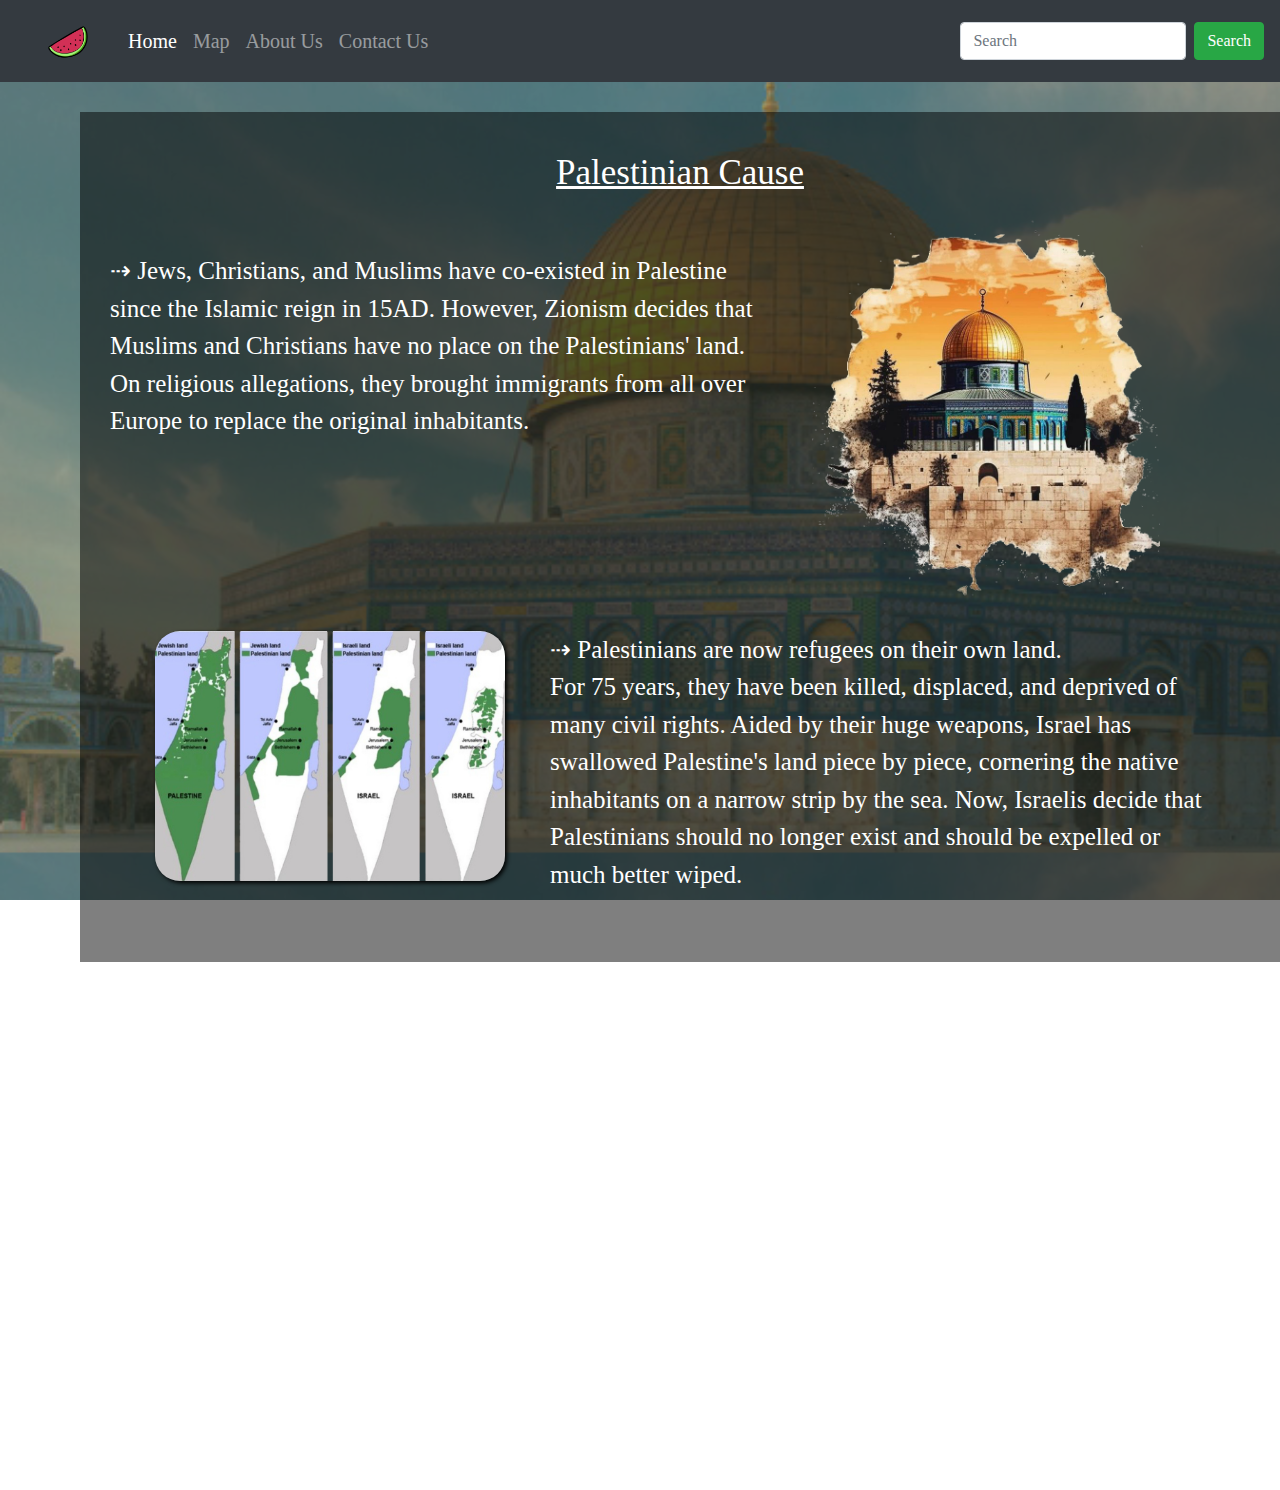
<file: index.html>
<!DOCTYPE html>
<html lang="en" dir="ltr">
  <head>
    <title>Palestinian Cause</title>
    <meta name="viewport" content="width=device-width, initial-scale=1.0">
    <link rel="icon" type="image/png" href="img/watermelon.png"/>
    <link rel="stylesheet" href="css/istyle.css">
    <link rel="stylesheet" href="https://cdn.jsdelivr.net/npm/bootstrap@4.0.0/dist/css/bootstrap.min.css"
    integrity="sha384-Gn5384xqQ1aoWXA+058RXPxPg6fy4IWvTNh0E263XmFcJlSAwiGgFAW/dAiS6JXm" crossorigin="anonymous">
  </head>

  <body>
    <script src="https://code.jquery.com/jquery-3.2.1.slim.min.js" integrity="sha384-KJ3o2DKtIkvYIK3UENzmM7KCkRr/rE9/Qpg6aAZGJwFDMVNA/GpGFF93hXpG5KkN" crossorigin="anonymous"></script>
    <script src="https://cdn.jsdelivr.net/npm/popper.js@1.12.9/dist/umd/popper.min.js" integrity="sha384-ApNbgh9B+Y1QKtv3Rn7W3mgPxhU9K/ScQsAP7hUibX39j7fakFPskvXusvfa0b4Q" crossorigin="anonymous"></script>
    <script src="https://cdn.jsdelivr.net/npm/bootstrap@4.0.0/dist/js/bootstrap.min.js" integrity="sha384-JZR6Spejh4U02d8jOt6vLEHfe/JQGiRRSQQxSfFWpi1MquVdAyjUar5+76PVCmYl" crossorigin="anonymous"></script>

    <nav class="navbar navbar-expand-lg navbar-dark bg-dark">
      <a class="navbar-brand" href="#"></a>
      <button class="navbar-toggler" type="button" data-toggle="collapse" data-target="#navbarSupportedContent" aria-controls="navbarSupportedContent" aria-expanded="false" aria-label="Toggle navigation">
        <span class="navbar-toggler-icon"></span>
      </button>

      <div class="collapse navbar-collapse" id="navbarSupportedContent">
        <ul class="navbar-nav mr-auto">
          <nav class="navbar navbar-dark bg-dark">
            <a class="navbar-brand" href="#">
              <img src="img/watermelon.png" width="40" height="40" alt="">
            </a>
          </nav>
          <li class="nav-item active">
            <a class="nav-link" href="./index.html">Home <span class="sr-only">(current)</span></a>
          </li>
          <li class="nav-item">
            <a class="nav-link" href="./map.html">Map<span class="sr-only">(current)</span></a>
          </li>
          <li class="nav-item">
            <a class="nav-link" href="./about.html">About Us</a>
          </li>
          <li class="nav-item">
            <a class="nav-link" href="./contact.html">Contact Us<span class="sr-only">(current)</span></a>
          </li>
            </div>
          </li>
        </ul>
        <form class="form-inline my-2 my-lg-0">
          <input class="form-control mr-sm-2" type="search" placeholder="Search" aria-label="Search">
          <button class="btn btn-success my-2 my-sm-0" type="submit">Search</button>
        </form>
      </div>
    </nav>
      <div class="box">
        <h1 style="color: white;"><u> Palestinian Cause </u></h1>
        <p style="color: white;" class="o">
           ⇢ Jews, Christians, and Muslims have co-existed in Palestine since the Islamic reign in 15AD.
            However, Zionism decides that Muslims and Christians have no place on the Palestinians' land.
            On religious allegations, they brought immigrants from all over Europe to replace the original inhabitants.
        </p>
        <img src="img/pl.png" class="p" >
        <img src="img/ph.png" class="ph">

        <p style="color: white;" class="pr">
          ⇢  Palestinians are now refugees on their own land.<br>
          For 75 years, they have been killed, displaced, and deprived of many civil rights.
          Aided by their huge weapons, Israel has swallowed Palestine's land piece by piece,
          cornering the native inhabitants on a narrow strip by the sea.
          Now, Israelis decide that Palestinians should no longer exist and should be expelled
          or much better wiped.
        </p>
    </div>



  </body>
</html>
</file>
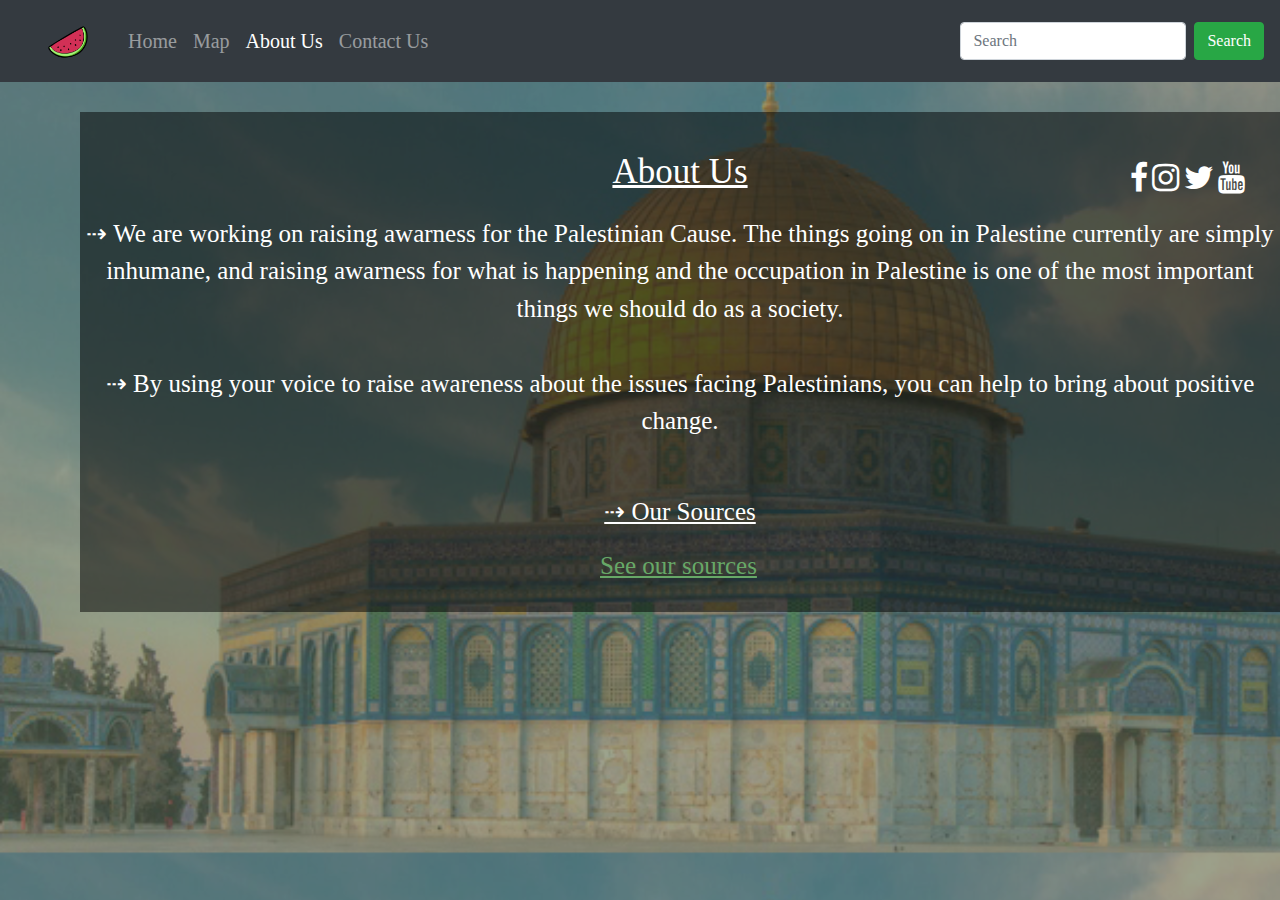
<file: about.html>
<!DOCTYPE html>
<html lang="en" dir="ltr">
  <head>
    <title>Palestinian Cause</title>
    <link rel="icon" type="image/png" href="img/watermelon.png"/>
    <link rel="stylesheet" href="css/astyle.css">
    <link rel="stylesheet" href="https://cdn.jsdelivr.net/npm/bootstrap@4.0.0/dist/css/bootstrap.min.css"
    integrity="sha384-Gn5384xqQ1aoWXA+058RXPxPg6fy4IWvTNh0E263XmFcJlSAwiGgFAW/dAiS6JXm" crossorigin="anonymous">
  </head>

  <body>
    <script src="https://code.jquery.com/jquery-3.2.1.slim.min.js" integrity="sha384-KJ3o2DKtIkvYIK3UENzmM7KCkRr/rE9/Qpg6aAZGJwFDMVNA/GpGFF93hXpG5KkN" crossorigin="anonymous"></script>
    <script src="https://cdn.jsdelivr.net/npm/popper.js@1.12.9/dist/umd/popper.min.js" integrity="sha384-ApNbgh9B+Y1QKtv3Rn7W3mgPxhU9K/ScQsAP7hUibX39j7fakFPskvXusvfa0b4Q" crossorigin="anonymous"></script>
    <script src="https://cdn.jsdelivr.net/npm/bootstrap@4.0.0/dist/js/bootstrap.min.js" integrity="sha384-JZR6Spejh4U02d8jOt6vLEHfe/JQGiRRSQQxSfFWpi1MquVdAyjUar5+76PVCmYl" crossorigin="anonymous"></script>
    <link rel="stylesheet" href="https://cdnjs.cloudflare.com/ajax/libs/font-awesome/4.7.0/css/font-awesome.min.css">
    <nav class="navbar navbar-expand-lg navbar-dark bg-dark">
      <a class="navbar-brand" href="#"></a>
      <button class="navbar-toggler" type="button" data-toggle="collapse" data-target="#navbarSupportedContent" aria-controls="navbarSupportedContent" aria-expanded="false" aria-label="Toggle navigation">
        <span class="navbar-toggler-icon"></span>
      </button>

      <div class="collapse navbar-collapse" id="navbarSupportedContent">
        <ul class="navbar-nav mr-auto">
          <nav class="navbar navbar-dark bg-dark">
            <a class="navbar-brand" href="#">
              <img src="img/watermelon.png" width="40" height="40" alt="">
            </a>
          </nav>
          <li class="nav-item">
            <a class="nav-link" href="./index.html">Home <span class="sr-only">(current)</span></a>
          </li>
          <li class="nav-item">
            <a class="nav-link" href="./map.html">Map<span class="sr-only">(current)</span></a>
          </li>
          <li class="nav-item active">
            <a class="nav-link" href="./about.html">About Us</a>
          </li>
          <li class="nav-item">
            <a class="nav-link" href="./contact.html">Contact Us<span class="sr-only">(current)</span></a>
          </li>
            </div>
          </li>
        </ul>
        <form class="form-inline my-2 my-lg-0">
          <input class="form-control mr-sm-2" type="search" placeholder="Search" aria-label="Search">
          <button class="btn btn-success my-2 my-sm-0" type="submit">Search</button>
        </form>
      </div>
    </nav>

    <div class="box">

      <a href="#" class="fa fa-facebook fa-2x"></a>
      <a href="#" class="fa fa-instagram fa-2x"></a>
      <a href="#" class="fa fa-twitter fa-2x"></a>
      <a href="#" class="fa fa-youtube fa-2x"></a>
      <p class="ab"><u> About Us </u></p>
      <p class="par">⇢ We are working on raising awarness for the Palestinian Cause. The things going on in Palestine currently
        are simply inhumane, and raising awarness for what is happening and the occupation in Palestine is one of the
        most important things we should do as a society.
        <br>
        <br>
        ⇢ By using your voice to raise awareness about the issues facing Palestinians,
        you can help to bring about positive change.
      <br><br>
    <p class="sc"><u>⇢ Our Sources</u></p>
    <a href="https://www.wikipedia.org/" class="pa sr"><u>See our sources</u></a>


  </body>
</html>
</file>
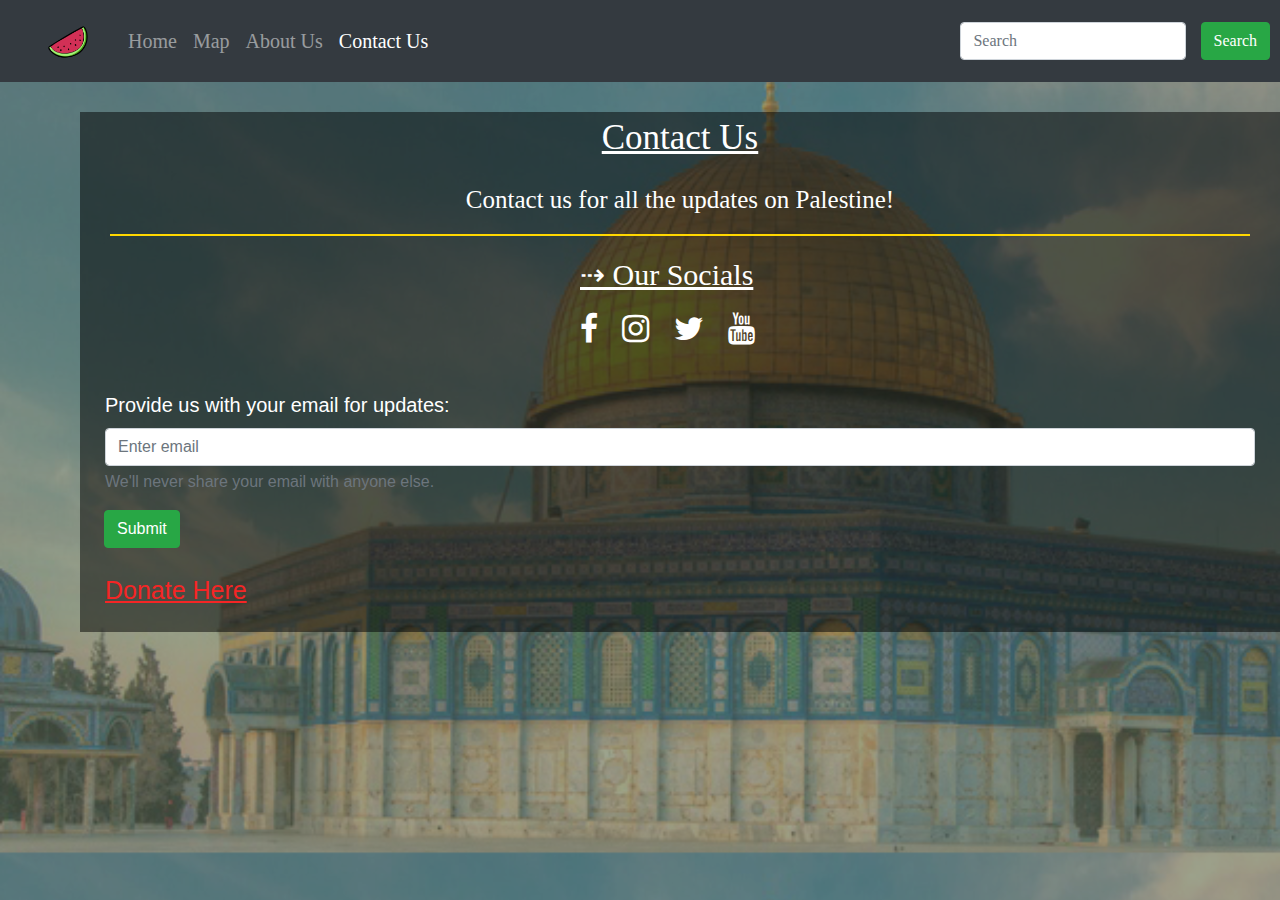
<file: contact.html>
<!DOCTYPE html>
<html lang="en" dir="ltr">
  <head>
    <title>Palestinian Cause</title>
    <link rel="icon" type="image/png" href="img/watermelon.png"/>
    <link rel="stylesheet" href="css/cstyle.css">
    <link rel="stylesheet" href="https://cdn.jsdelivr.net/npm/bootstrap@4.0.0/dist/css/bootstrap.min.css"
    integrity="sha384-Gn5384xqQ1aoWXA+058RXPxPg6fy4IWvTNh0E263XmFcJlSAwiGgFAW/dAiS6JXm" crossorigin="anonymous">
  </head>

  <body>
    <script src="https://code.jquery.com/jquery-3.2.1.slim.min.js" integrity="sha384-KJ3o2DKtIkvYIK3UENzmM7KCkRr/rE9/Qpg6aAZGJwFDMVNA/GpGFF93hXpG5KkN" crossorigin="anonymous"></script>
    <script src="https://cdn.jsdelivr.net/npm/popper.js@1.12.9/dist/umd/popper.min.js" integrity="sha384-ApNbgh9B+Y1QKtv3Rn7W3mgPxhU9K/ScQsAP7hUibX39j7fakFPskvXusvfa0b4Q" crossorigin="anonymous"></script>
    <script src="https://cdn.jsdelivr.net/npm/bootstrap@4.0.0/dist/js/bootstrap.min.js" integrity="sha384-JZR6Spejh4U02d8jOt6vLEHfe/JQGiRRSQQxSfFWpi1MquVdAyjUar5+76PVCmYl" crossorigin="anonymous"></script>
    <link rel="stylesheet" href="https://cdnjs.cloudflare.com/ajax/libs/font-awesome/4.7.0/css/font-awesome.min.css">
    <nav class="navbar navbar-expand-lg navbar-dark bg-dark">
      <a class="navbar-brand" href="#"></a>
      <button class="navbar-toggler" type="button" data-toggle="collapse" data-target="#navbarSupportedContent" aria-controls="navbarSupportedContent" aria-expanded="false" aria-label="Toggle navigation">
        <span class="navbar-toggler-icon"></span>
      </button>

      <div class="collapse navbar-collapse" id="navbarSupportedContent">
        <ul class="navbar-nav mr-auto">
          <nav class="navbar navbar-dark bg-dark">
            <a class="navbar-brand" href="#">
              <img src="img/watermelon.png" width="40" height="40" alt="">
            </a>
          </nav>
          <li class="nav-item">
            <a class="nav-link" href="./index.html">Home <span class="sr-only">(current)</span></a>
          </li>
          <li class="nav-item">
            <a class="nav-link" href="./map.html">Map<span class="sr-only">(current)</span></a>
          </li>
          <li class="nav-item">
            <a class="nav-link" href="./about.html">About Us</a>
          </li>
          <li class="nav-item active">
            <a class="nav-link" href="./contact.html">Contact Us<span class="sr-only">(current)</span></a>
          </li>
            </div>
          </li>
        </ul>
        <form class="form-inline my-2 my-lg-0">
          <input class="form-control mr-sm-2" type="search" placeholder="Search" aria-label="Search">
          <button class="btn btn-success my-2 my-sm-0" type="submit">Search</button>
        </form>
      </div>
    </nav>

    <div class="box">

      <p class="head"><u> Contact Us </u></p>
      <p class="par">Contact us for all the updates on Palestine!</p>
      <hr>
      <p class="sc"><u>⇢ Our Socials</u></p>
        <a href="#" class="fa fa-facebook fa-2x"></a>
        <a href="#" class="fa fa-instagram fa-2x"></a>
        <a href="#" class="fa fa-twitter fa-2x"></a>
        <a href="#" class="fa fa-youtube fa-2x"></a>
    </p>
    <form>
      <div class="form-group">
        <label for="exampleInputEmail1">Provide us with your email for updates:</label>
        <input type="email" class="form-control" id="exampleInputEmail1" aria-describedby="emailHelp" placeholder="Enter email">
        <small id="emailHelp" class="form-text text-muted">We'll never share your email with anyone else.</small>
      </div>
      <button type="submit" class="btn btn-success">Submit</button>
    </form>
    <br>
    <a href="https://donate.unrwa.org/gaza/~my-donation" class="donation" target=_blank style = "color: #F52525"><u>Donate Here</u></a>
  </div>
    <form>

    </form>

    </div>



  </body>
</html>
</file>
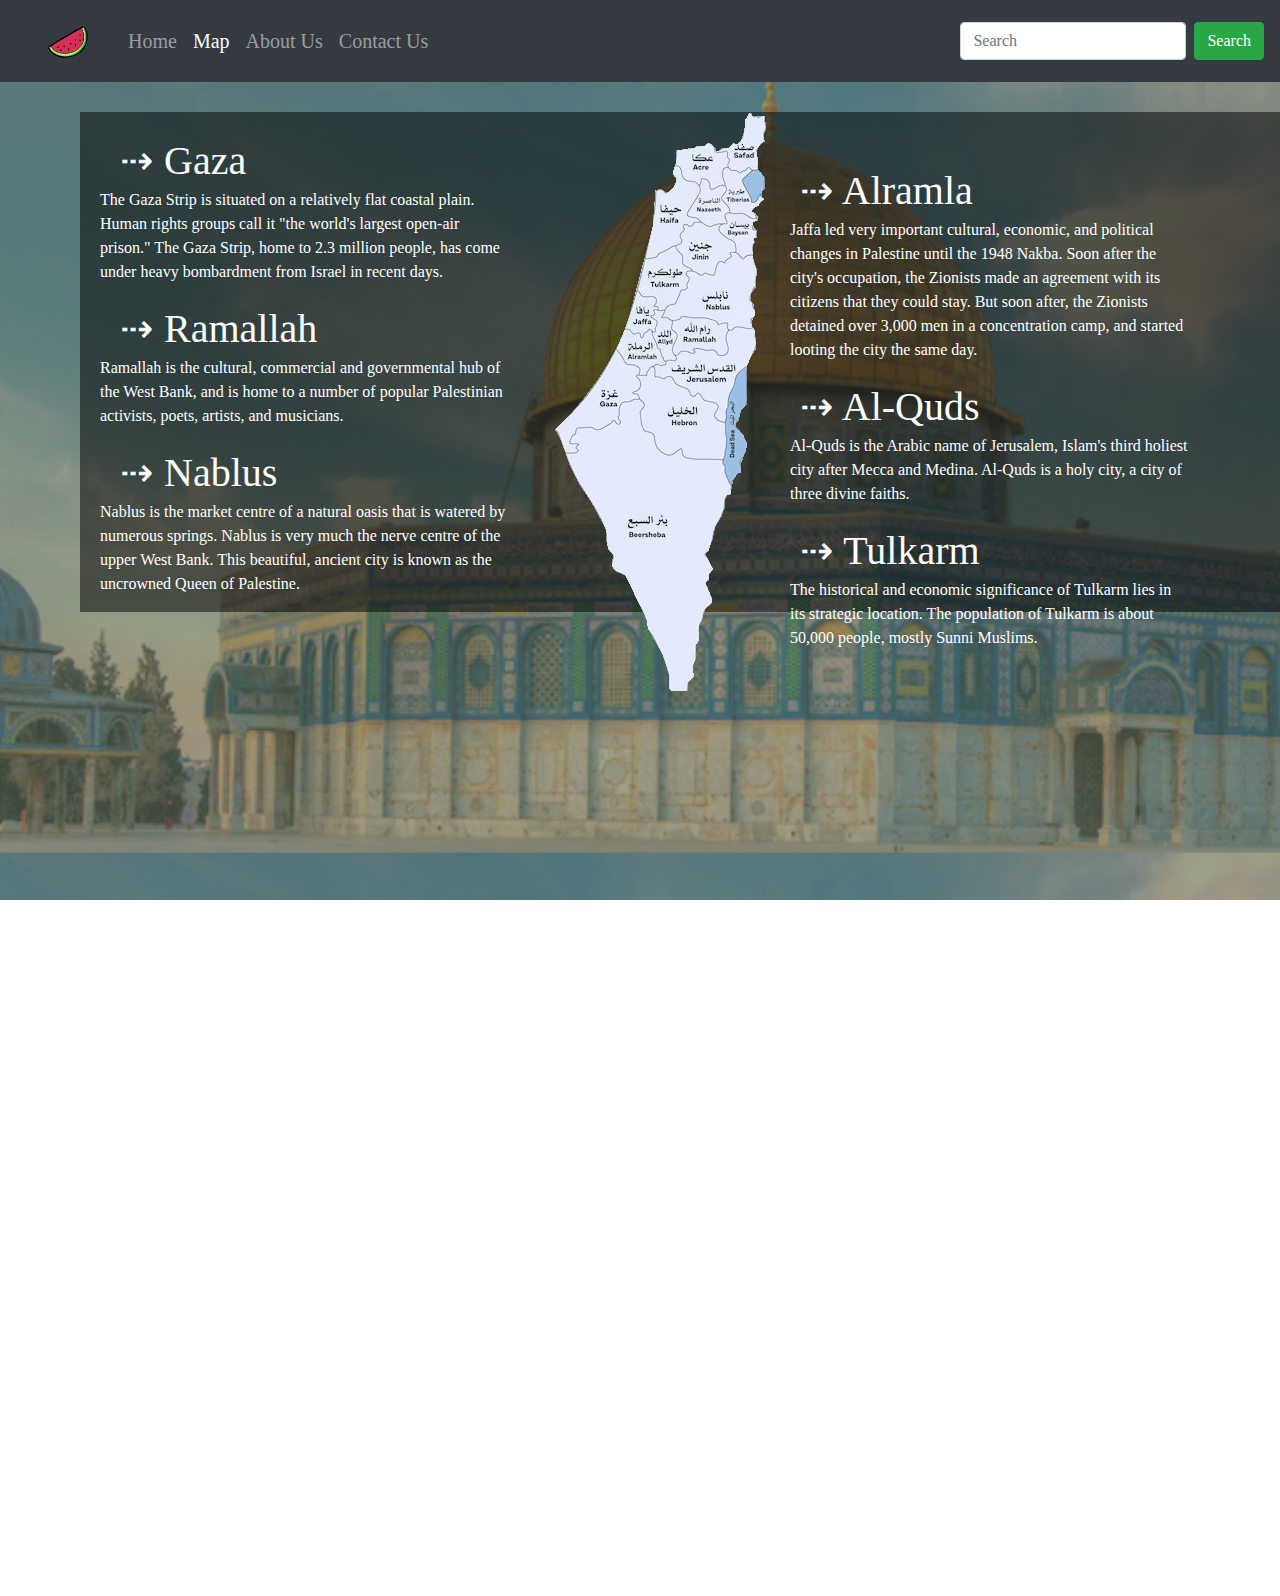
<file: map.html>
<!DOCTYPE html>
<html lang="en" dir="ltr">
  <head>
    <title>Palestinian Cause</title>
    <link rel="icon" type="image/png" href="img/watermelon.png"/>
    <link rel="stylesheet" href="css/mstyle.css">
    <link rel="stylesheet" href="https://cdn.jsdelivr.net/npm/bootstrap@4.0.0/dist/css/bootstrap.min.css"
    integrity="sha384-Gn5384xqQ1aoWXA+058RXPxPg6fy4IWvTNh0E263XmFcJlSAwiGgFAW/dAiS6JXm" crossorigin="anonymous">
  </head>

  <body>
    <script src="https://code.jquery.com/jquery-3.2.1.slim.min.js" integrity="sha384-KJ3o2DKtIkvYIK3UENzmM7KCkRr/rE9/Qpg6aAZGJwFDMVNA/GpGFF93hXpG5KkN" crossorigin="anonymous"></script>
    <script src="https://cdn.jsdelivr.net/npm/popper.js@1.12.9/dist/umd/popper.min.js" integrity="sha384-ApNbgh9B+Y1QKtv3Rn7W3mgPxhU9K/ScQsAP7hUibX39j7fakFPskvXusvfa0b4Q" crossorigin="anonymous"></script>
    <script src="https://cdn.jsdelivr.net/npm/bootstrap@4.0.0/dist/js/bootstrap.min.js" integrity="sha384-JZR6Spejh4U02d8jOt6vLEHfe/JQGiRRSQQxSfFWpi1MquVdAyjUar5+76PVCmYl" crossorigin="anonymous"></script>

    <nav class="navbar navbar-expand-lg navbar-dark bg-dark">
      <a class="navbar-brand" href="#"></a>
      <button class="navbar-toggler" type="button" data-toggle="collapse" data-target="#navbarSupportedContent" aria-controls="navbarSupportedContent" aria-expanded="false" aria-label="Toggle navigation">
        <span class="navbar-toggler-icon"></span>
      </button>

      <div class="collapse navbar-collapse" id="navbarSupportedContent">
        <ul class="navbar-nav mr-auto">
          <nav class="navbar navbar-dark bg-dark">
            <a class="navbar-brand" href="#">
              <img src="img/watermelon.png" width="40" height="40" alt="">
            </a>
          </nav>
          <li class="nav-item">
            <a class="nav-link" href="./index.html">Home <span class="sr-only">(current)</span></a>
          </li>
          <li class="nav-item active">
            <a class="nav-link" href="./map.html">Map<span class="sr-only">(current)</span></a>
          </li>
          <li class="nav-item">
            <a class="nav-link" href="./about.html">About Us</a>
          </li>
          <li class="nav-item">
            <a class="nav-link" href="./contact.html">Contact Us<span class="sr-only">(current)</span></a>
          </li>
            </div>
          </li>
        </ul>
        <form class="form-inline my-2 my-lg-0">
          <input class="form-control mr-sm-2" type="search" placeholder="Search" aria-label="Search">
          <button class="btn btn-success my-2 my-sm-0" type="submit">Search</button>
        </form>
      </div>
    </nav>

    <div class="box">
      <img src="img/map.png" class="map">
    </div>

    <div class="info">
      <div class="leftcol">
        <h1>⇢ Gaza </h1>
        <p>The Gaza Strip is situated on a relatively flat coastal plain.
          Human rights groups call it "the world's largest open-air prison." The Gaza Strip,
          home to 2.3 million people, has come under heavy bombardment from Israel in recent days.</p>
        <h1>⇢ Ramallah </h1>
          <p>Ramallah is the cultural, commercial and governmental hub of the West Bank, and is home to a number
            of popular Palestinian activists, poets, artists, and musicians.</p>
        <h1>⇢ Nablus </h1>
        <p>Nablus is the market centre of a natural oasis that is watered by numerous springs.
          Nablus is very much the nerve centre of the upper West Bank. This beautiful,
          ancient city is known as the uncrowned Queen of Palestine. </p>
        </div>

        <div class="rightcol">
          <h1>⇢ Alramla </h1>
          <p>Jaffa led very important cultural, economic, and political
            changes in Palestine until the 1948 Nakba. Soon after the city's occupation, the Zionists
            made an agreement with its citizens that they could stay. But soon after, the Zionists detained over
            3,000 men in a concentration camp, and started looting the city the same day.  </p>
          <h1 style="color: white;">⇢ Al-Quds</h1>
            <p>Al-Quds is the Arabic name of Jerusalem, Islam's third holiest city after
              Mecca and Medina. Al-Quds is a holy city, a city of three divine faiths. </p>
          <h1 style="color: white;">⇢ Tulkarm </h1>
          <p>The historical and economic significance of Tulkarm lies in its strategic location.
            The population of Tulkarm is about 50,000 people, mostly Sunni Muslims.
           </p>
          </div>
    </div>

  </body>
</html>
</file>
<file: css/istyle.css>
body {
  background-image: url("../img/backg.png");
  background-size: 100%;
  background-attachment: fixed;
}

.navbar {
  font-family: serif;
  font-size: 20px;
}

.nav-link {
  margin-top: 10px;
}

.box h1 {
  text-align: center;
  font-family: serif;
  font-size: 35px;
  color: white;
  margin-top: 40px;

}

p {
  margin-left: 30px;
  font-family: serif;
  margin-right: 500px;
  font-size: 25px;
}

.p {
  width: 350px;
  margin-left: 830px;
  right: 100px;
  position: relative;
  bottom: 250px;
}

.ph {
  border-radius: 25px;
  margin-bottom: 50px;
  margin-left: 75px;
  height: 250px;
  width: 250px;
  box-shadow: 2px 2px 4px rgba(0.0,0,0.5);
  margin-right:  830px;
  width: 350px;
  position: relative;
  bottom: 300px;

}

.box {
  display :inline-block;
  width: 1200px;
  height: 850px;
  margin: 30px 0px 0px 80px;
  background-color: rgba(0,0,0,0.5);
}

.box .pr {
  position: relative;
  bottom: 600px;
  left: 440px;
}

.o {
  position: relative;
  bottom: -50px;
}
</file>
<file: css/astyle.css>
body {
  background-image: url("../img/backg.png");
  background-size: 100%;
  background-attachment: fixed;
}

.navbar {
  font-family: serif;
  font-size: 20px;
}

.nav-link {
  margin-top: 10px;
}

.fa {
  position: relative;
  left: 1050px;
  top: 50px;
  color: white;
}

.box {

  width: 1200px;
  height: 500px;
  margin: 30px 0px 0px 80px;
  background-color: rgba(0,0,0,0.5);

}

p {
  text-align: center;
  font-family: serif;
  font-size: 25px;
  color: white;
}

.par,{

  font-size: 20px;
  text-align: left;
  margin: 25px;
  color: white;

}

.ab {
  font-size: 35px;
}

.sr {
  left: 520px;
  position: relative;
  text-align: center;
  color: #67A867;
  font-family: serif;
  font-size: 25px;
}
</file>
<file: css/cstyle.css>
body {
  background-image: url("../img/backg.png");
  background-size: 100%;
  background-attachment: fixed;
}

.navbar {
  font-family: serif;
  font-size: 20px;
}

.nav-link {
  margin-top: 10px;
}

.donation {
  font-size: 25px;
  text-align: left;
  margin-left: 25px;
}

.form-group {

  font-size: 20px;
  text-align: left;
  margin: 25px;
  color: white;

}

.btn {
 left: 2%;
 position: relative;
}


.fa {
  position: relative;
  left: 490px;
  top: -10px;
  color: white;
  padding: 10px;
}

.box {

  width: 1200px;
  height: 520px;
  margin: 30px 0px 0px 80px;
  background-color: rgba(0,0,0,0.5);

}

.box .head, .box .par {
  text-align: center;
  color: white;
  font-family: serif;
  font-size: 35px;
}

.box .par {
  left: 50px;
  font-size: 25px;
}

.box hr {
  border: 1px solid #FFD700;
  margin-left: 30px;
  margin-right: 30px;
}

.box .sc {
  position: relative;
  left: 500px;
  color: white;
  font-family: serif;
  font-size: 30px;
}

.box .pa {
  position: relative;
  text-align: center;
  left: 540px;
  color: #67A867;
  font-family: serif;
  font-size: 25px;
}

.box .sr {
  left: 520px;
}
</file>
<file: css/mstyle.css>
body {
  background-image: url("../img/backg.png");
  background-size: 100%;
  background-attachment: fixed;
  color: white;
}

.navbar {
  font-family: serif;
  font-size: 20px;
}

.nav-link {
  margin-top: 10px;
}

.box {
  display: inline-block;
  width: 1200px;
  height: 500px;
  margin: 30px 0px 0px 80px;
  background-color: rgba(0,0,0,0.5);

}

.map {
  margin-left: 115px;
  margin-bottom: 300px;
}

.info .leftcol h1 {
  position: relative;
  font-family: serif;
  color: white;
  left: 120px;
  bottom: 475px;
}

p {
  position: relative;
  left: 100px;
  font-family: serif;
  bottom: 480px;
  margin-right: 870px;
  color: white;
}

.info .rightcol h1 {
  position: relative;
  font-family: serif;
  left: 800px;
  color: white;
  bottom: 925px;
}

.info .rightcol p {
  position: relative;
  left: 790px;
  bottom: 930px;
  color: white;
  margin-right: 880px;
  color: white;
}
</file>
